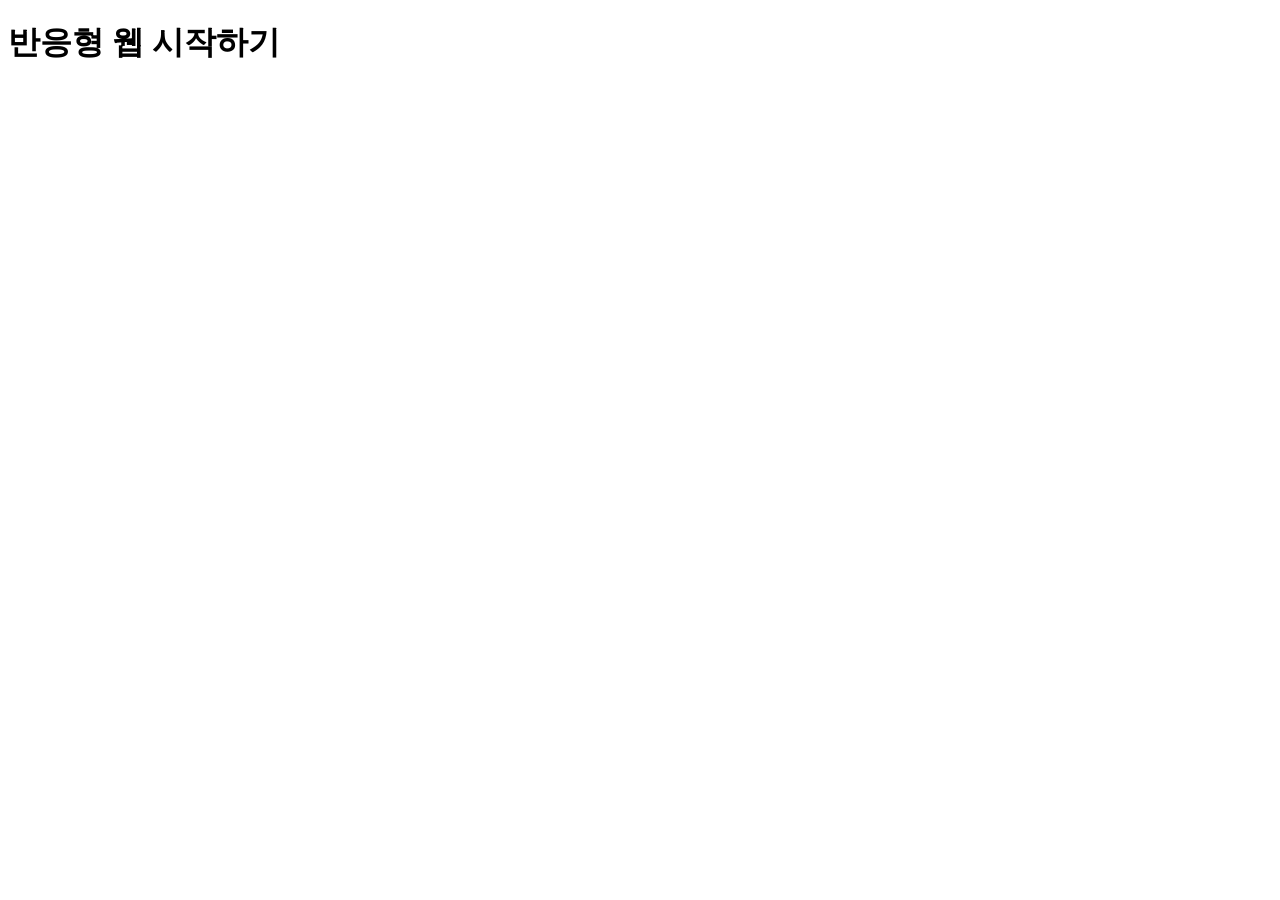
<file: index.html>
<!DOCTYPE html>
<html lang="en">
  <head>
    <meta charset="UTF-8" />
    <meta name="viewport" content="width=device-width, initial-scale=1.0" />
    <title>반응형 웹 - 멀티 캠퍼스</title>
  </head>
  <body>
    <h1>반응형 웹 시작하기</h1>
  </body>
</html>
</file>
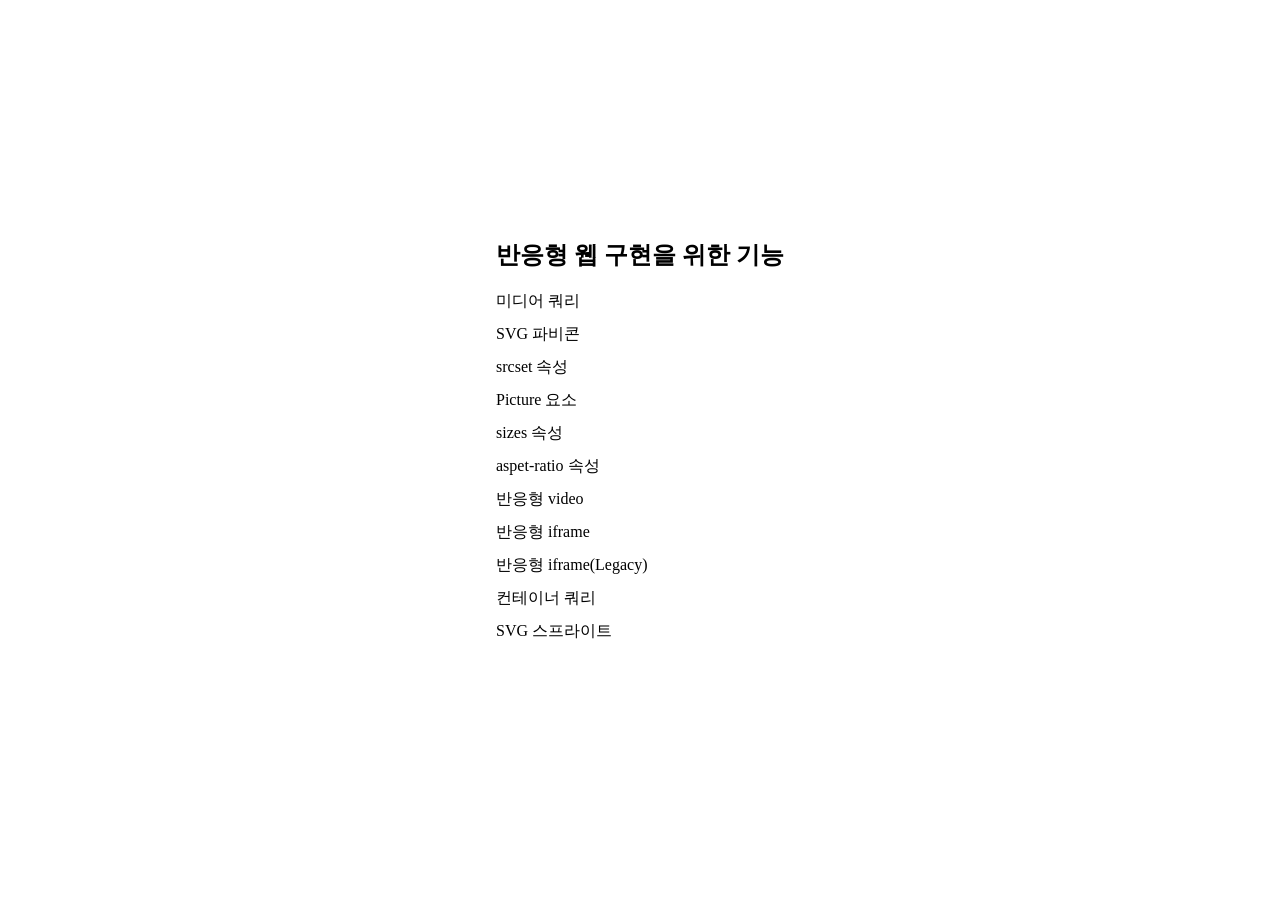
<file: learn-basic/main.html>
<!DOCTYPE html>
<html lang="ko-KR">
<head>
  <meta charset="UTF-8" />
  <meta name="viewport" content="width=device-width, initial-scale=1.0" />
  <title>반응형 웹</title>
  <link rel="stylesheet" href="./common/reset.css" />
  <link rel="stylesheet" href="index.css" />
</head>

  <body>
    <div class="container">
      <h1>반응형 웹 구현을 위한 기능</h1>
      <ul>
        <li><a href="./media-queries/media-queries.html">미디어 쿼리</a></li>
        <li><a href="./svg-favicon/svg-favicon.html">SVG 파비콘</a></li>
        <li><a href="./responsive-media/srcset.html">srcset 속성</a></li>
        <li><a href="./responsive-media/picture.html">Picture 요소</a></li>
        <li><a href="./responsive-media/sizes.html">sizes 속성</a></li>
        <li><a href="./responsive-media/aspect-ratio.html">aspet-ratio 속성</a></li>
        <li><a href="./responsive-media/video.html">반응형 video</a></li>
        <li><a href="./responsive-media/iframe.html">반응형 iframe</a></li>
        <li><a href="./responsive-media/iframe-legacy.html">반응형 iframe(Legacy)</a></li>
        <li><a href="./container-queries/container-queries.html">컨테이너 쿼리</a></li>
        <li><a href="./svg-sprite/svg-sprite.html">SVG 스프라이트</a></li>
      </ul>
    </div>
  </body>

</html>
</file>
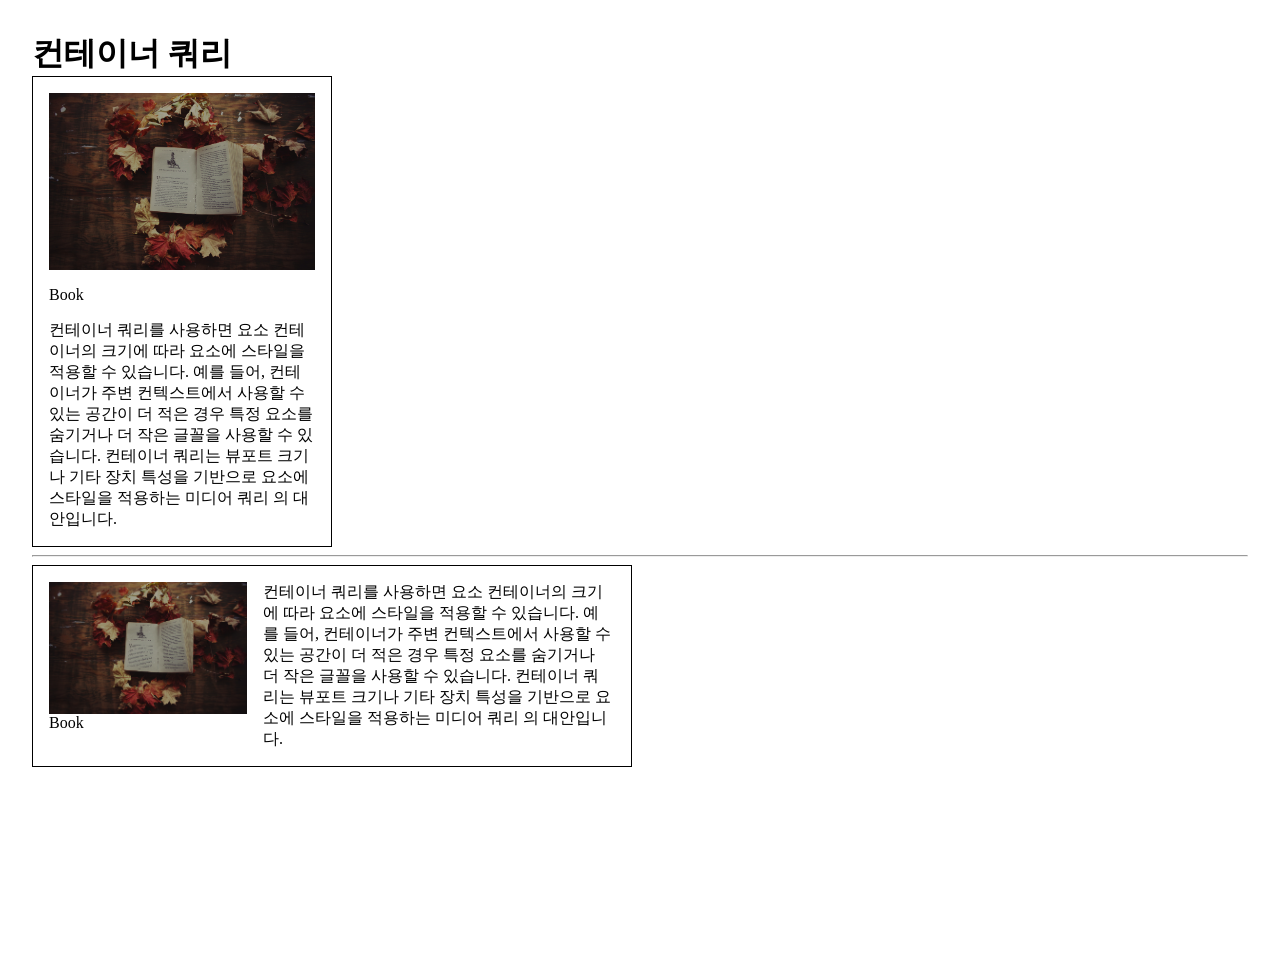
<file: learn-basic/container-queries/container-queries2.html>
<!DOCTYPE html>
<html lang="ko">
  <head>
    <meta charset="UTF-8" />
    <meta name="viewport" content="width=device-width, initial-scale=1.0" />
    <title>컨테이너 쿼리</title>
    <link rel="stylesheet" href="./../common/reset.css" />
    <link rel="stylesheet" href="./container-queries2.css" />
  </head>
  <body>
    <h1>컨테이너 쿼리</h1>

    <div class="layout-01">
      <div class="case-01">
        <div class="card">
          <figure>
            <img src="./book.jpg" alt="" />
            <figcaption>Book</figcaption>
          </figure>
          <p>
            컨테이너 쿼리를 사용하면 요소 컨테이너의 크기에 따라 요소에 스타일을 적용할 수 있습니다. 예를 들어, 컨테이너가 주변 컨텍스트에서 사용할 수 있는 공간이 더 적은 경우 특정 요소를 숨기거나 더 작은 글꼴을 사용할 수 있습니다. 컨테이너 쿼리는 뷰포트 크기나 기타 장치 특성을 기반으로 요소에
            스타일을 적용하는 미디어 쿼리 의 대안입니다.
          </p>
        </div>
      </div>
    </div>

    <hr />
    <div class="layout-02">
      <div class="case-01">
        <div class="card">
          <figure>
            <img src="./book.jpg" alt="" />
            <figcaption>Book</figcaption>
          </figure>
          <p>
            컨테이너 쿼리를 사용하면 요소 컨테이너의 크기에 따라 요소에 스타일을 적용할 수 있습니다. 예를 들어, 컨테이너가 주변 컨텍스트에서 사용할 수 있는 공간이 더 적은 경우 특정 요소를 숨기거나 더 작은 글꼴을 사용할 수 있습니다. 컨테이너 쿼리는 뷰포트 크기나 기타 장치 특성을 기반으로 요소에
            스타일을 적용하는 미디어 쿼리 의 대안입니다.
          </p>
        </div>
      </div>
    </div>
  </body>
</html>
</file>
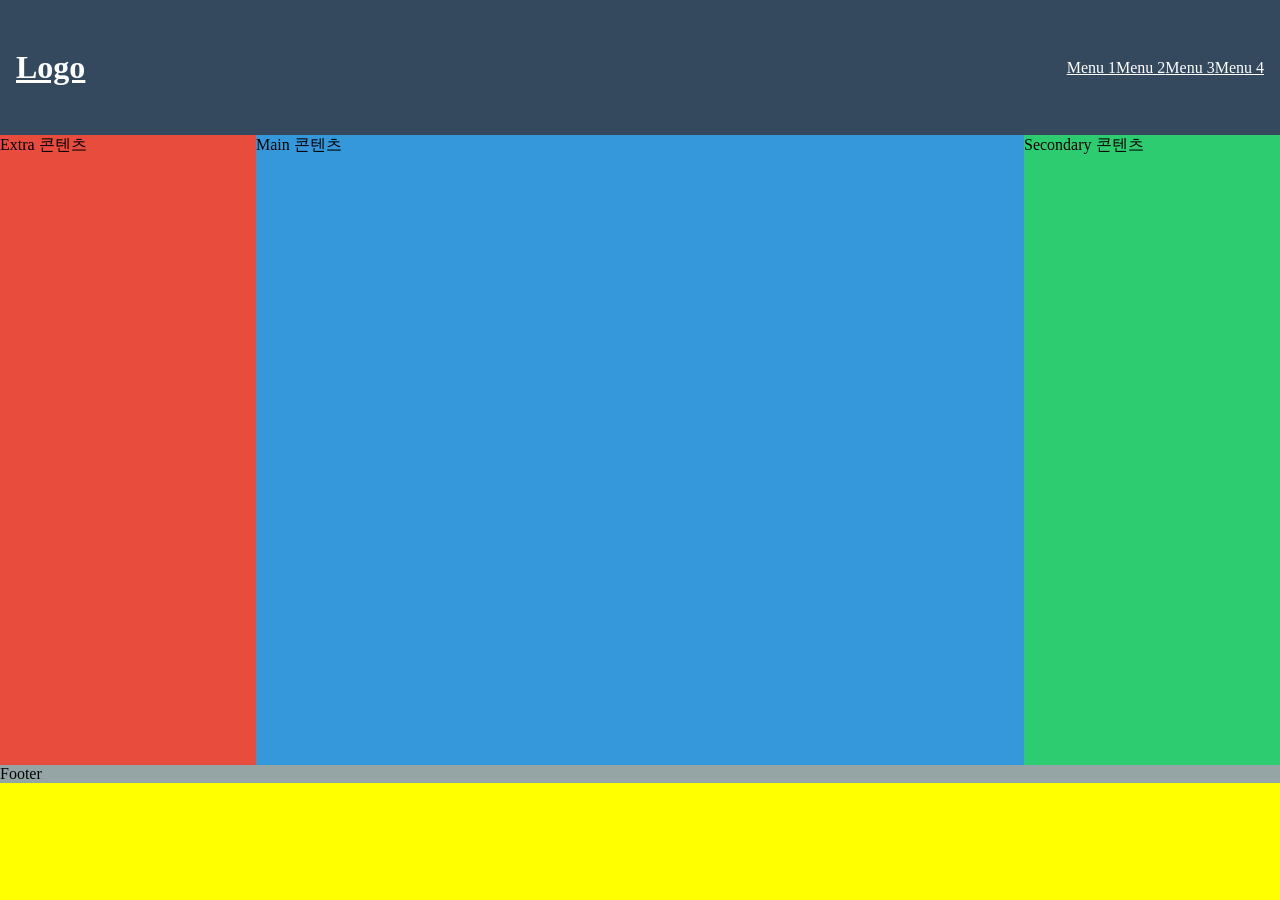
<file: learn-basic/media-queries/media-queries.html>
<!DOCTYPE html>
<html lang="ko">
  <head>
    <meta charset="UTF-8" />
    <meta name="viewport" content="width=device-width, initial-scale=1.0" />
    <title>미디어 쿼리</title>
    <link rel="stylesheet" href="./media-queries.css" />
  </head>
  <body>
    <div class="container">
      <header class="header">
        <h1 class="brand"><a class="logo" href="#">Logo</a></h1>
        <nav class="navigation">
          <ul class="menu">
            <li><a link href="/">Menu 1</a></li>
            <li><a link href="/">Menu 2</a></li>
            <li><a link href="/">Menu 3</a></li>
            <li><a link href="/">Menu 4</a></li>
          </ul>
        </nav>
      </header>
      <main class="content">
        <section class="main group">Main 콘텐츠</section>
        <article class="secondary group">Secondary 콘텐츠</article>
        <div class="extra group">Extra 콘텐츠</div>
      </main>
      <footer class="footer">Footer</footer>
    </div>
  </body>
</html>
</file>
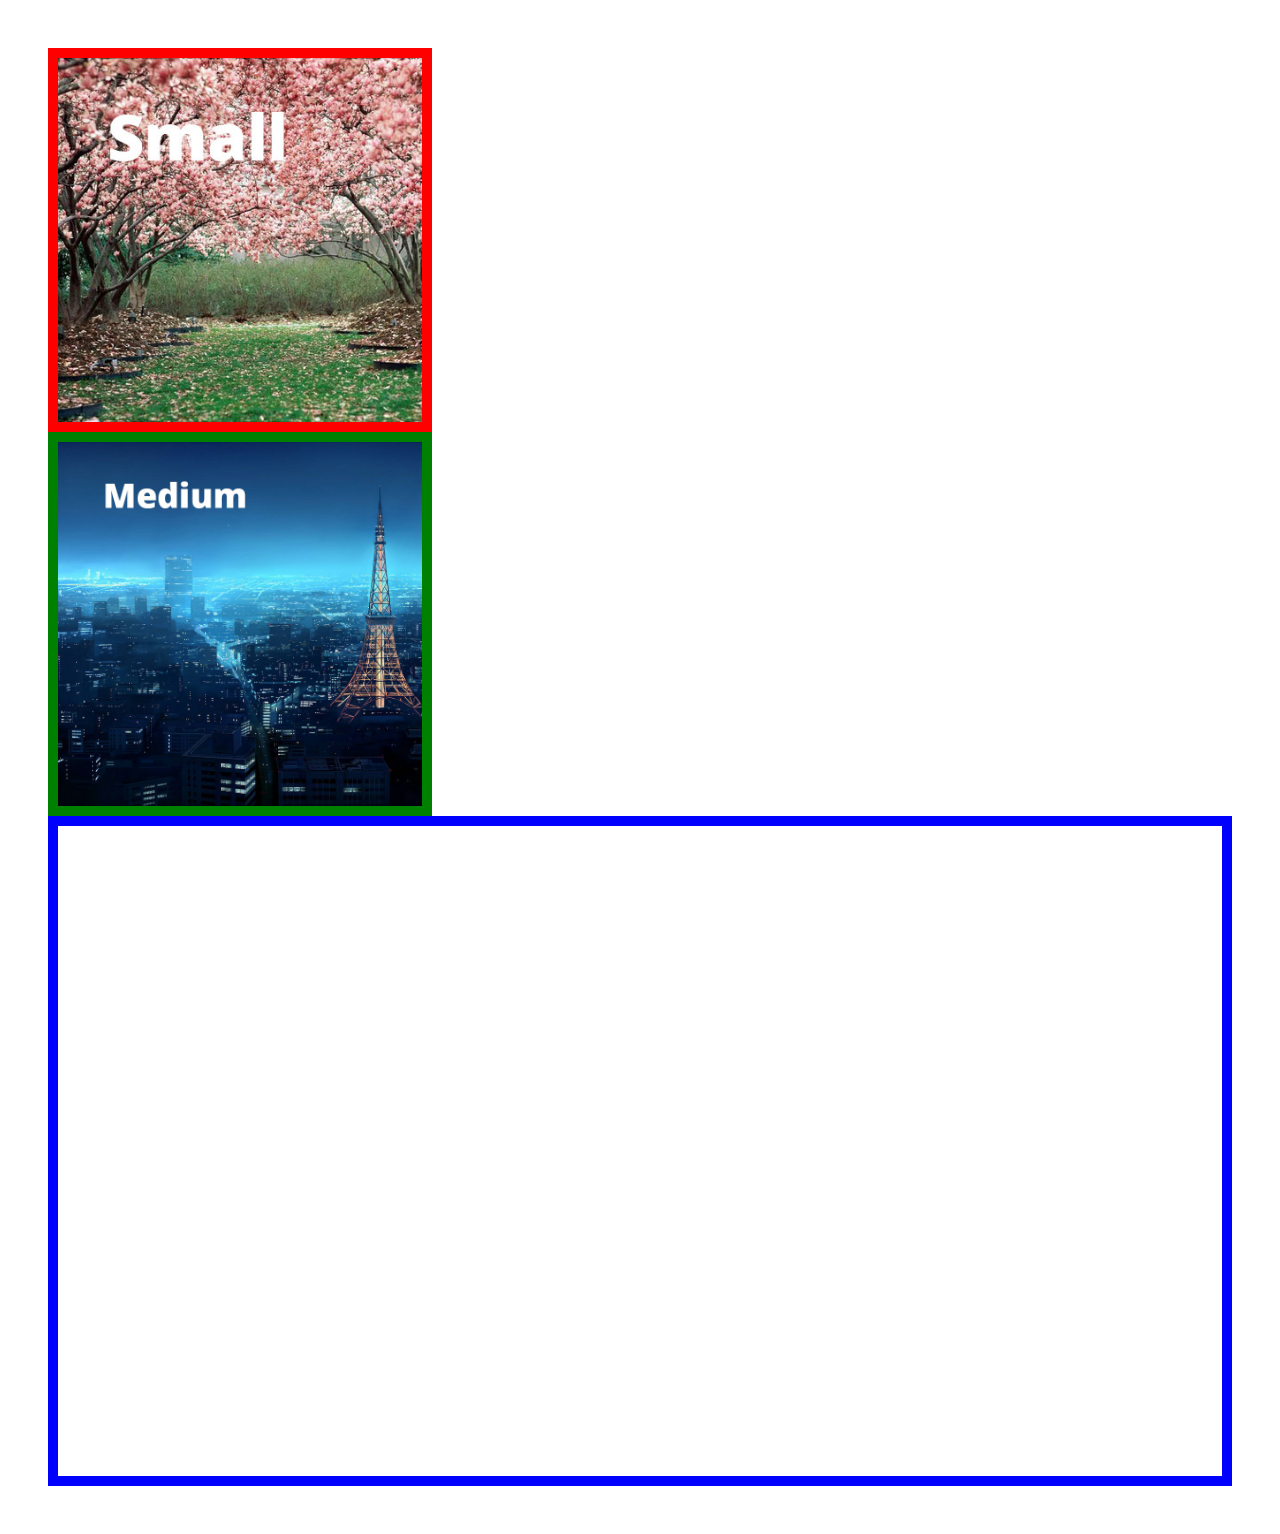
<file: learn-basic/responsive-media/aspect-ratio.html>
<!DOCTYPE html>
<html lang="ko">
<head>
  <meta charset="UTF-8" />
  <meta name="viewport" content="width=device-width, initial-scale=1.0" />
  <title>반응형 이미지 - aspaact-ratio</title>
  <link rel="stylesheet" href="./../common/reset.css" />
  <link rel="stylesheet" href="./aspect-ratio.css" />
</head>
<body>
  <figure class="case-01">
    <img src="./images/small-550.jpg" alt="" />
  </figure>

  <figure class="case-02">
    
  </figure>

  <figure class="case-03">
    <iframe width="560" height="315" src="https://www.youtube.com/embed/izp-52VGnn4?si=zF1RuJa8oRiq7da1" 
    title="WCAG 성공기준" frameborder="0"  allowfullscreen></iframe>
  </figure>
</body>
</html>
</file>
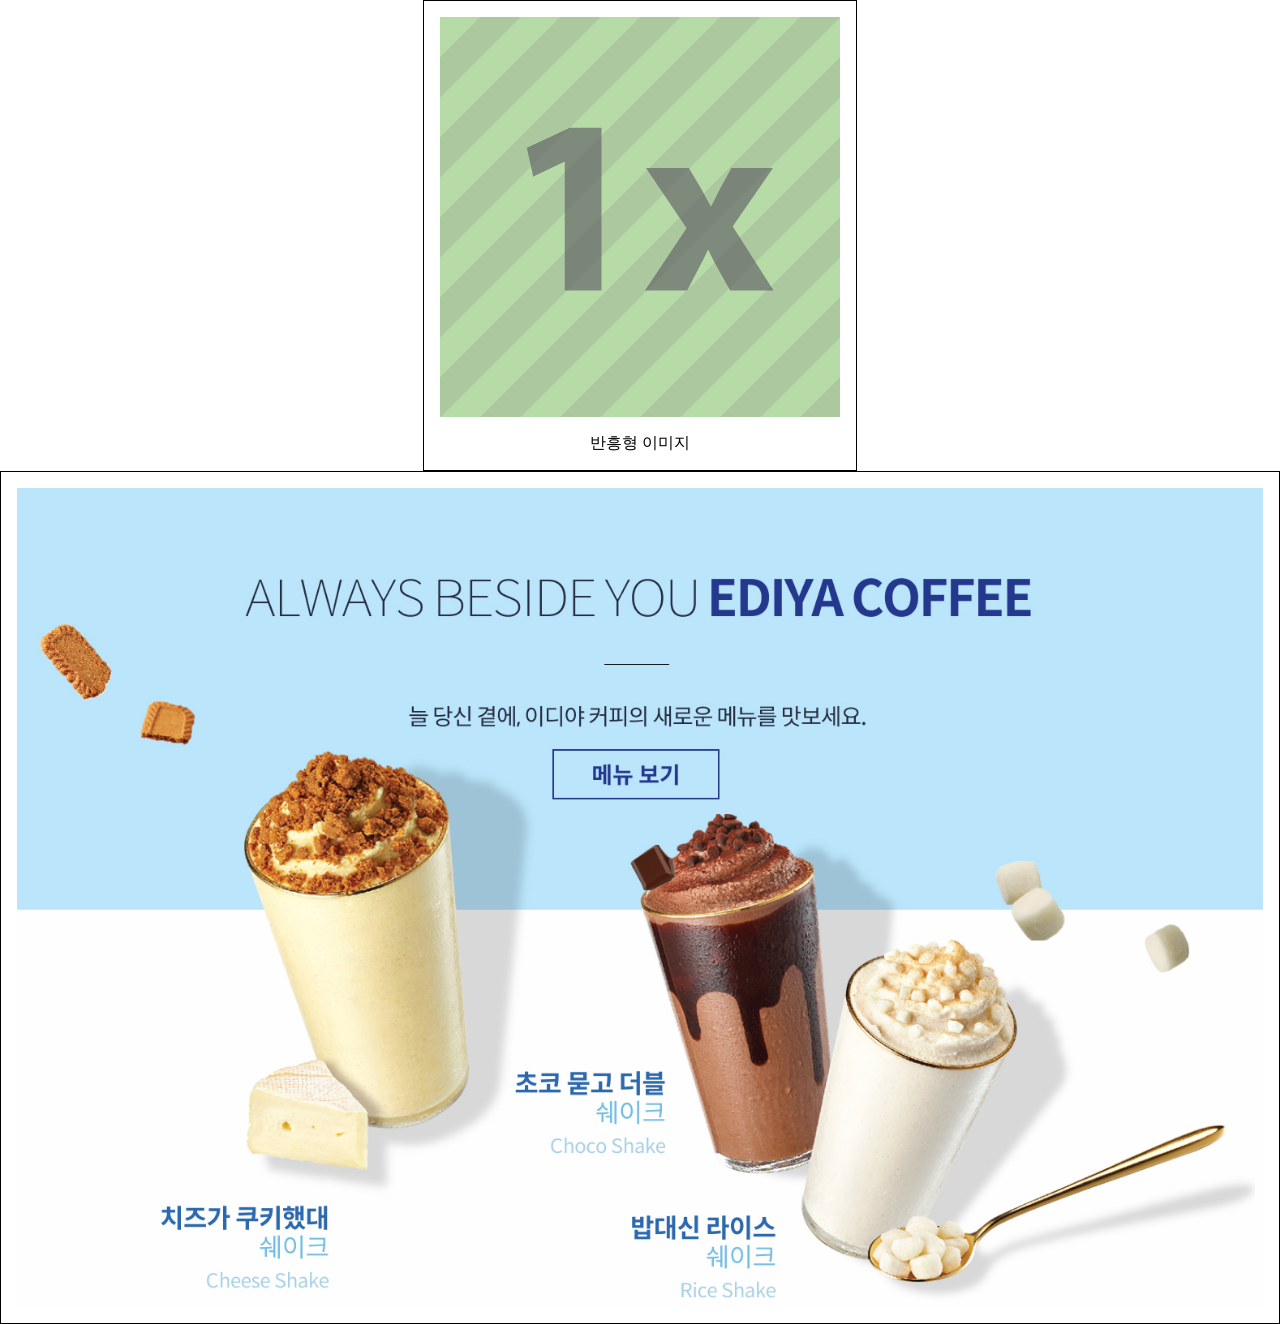
<file: learn-basic/responsive-media/srcset.html>
<!DOCTYPE html>
<html lang="ko">
  <head>
    <meta charset="UTF-8" />
    <meta name="viewport" content="width=device-width, initial-scale=1.0" />
    <title>srcset 속성</title>
    <link rel="stylesheet" href="./../common/reset.css" />
    <link rel="stylesheet" href="./srcset.css" />
  </head>
  <body>
    <figure>
      <img src="./images/image-src.png" alt="" 
          srcset="./images/image-1x.png 1x, ./images/image-2x.png 2x, ./images/image-3x.png 3x, ./images/image-4x.png 4x" />
      <figcaption>반흥형 이미지</figcaption>
    </figure>

    <figure class="picture">
      <picture>
        <source srcset="images/banner-narrow.jpg 375w, images/banner-narrow@2x.jpg 750w"
                media="(max-width: 768px)" />
        <source srcset="images/banner-wide.jpg 768w, images/banner-wide@2x.jpg 1536w"
                media="(min-width: 1000px)" />
        <img src="images/image-src.png"
             alt="" />
      </picture>
    </figure>
  </body>
</html>
</file>
<file: learn-basic/index.css>
body {
  display: flex;
  justify-content: center;
  align-items: center;
  min-height: 100vh;
}

.container h1 {
  font-size: 1.5rem;
}

.container li {
  margin: 0.25rem 0;
}

.container a {
  display: block;
  padding: 0.25rem 0;
  text-decoration: none;
  color: inherit;
}

.container a:hover,
.container a:focus {
  color: #26c9c3;
}
</file>
<file: learn-basic/container-queries/container-queries2.css>
body {
  margin: 2em;
}
/* 컨테이터 쿼리 */
.case-01 {
  container-type: inline-size;
  container-name: case-01;
}

.card {
  border: 1px solid currentColor;
  padding: 1em;
  display: flex;
  flex-flow: column nowrap;
  gap: 1em;

  figure {
    display: contents;
  }
}

@container case-01 (min-width: 400px) {
  .card {
    flex-flow: row nowrap;

    figure {
      display: block;
      width: 35%;
      flex-shrink: 0;
    }
  }
}

.layout-01 {
  width: 300px;
}

.layout-02 {
  width: 600px;
}
</file>
<file: learn-basic/media-queries/media-queries.css>
/* 미디어 쿼리 */
@import "./../common/reset.css";
@layer base {
  ul,
  ol {
    margin: 0;
  }
  a {
    color: inherit;
  }
}

/* 컨테이너 */
.container {
  background: yellow;
  min-height: 100vh;
}

/* 헤더 */
.header {
  background: #34495e;
  color: white;
  display: flex;
  align-items: center;
  padding: 1em;

  .brand {
    margin-right: auto;
  }

  .navigation,
  .menu,
  .menu li {
    display: contents;
  }
}

/* 메인 콘텐츠 */
.main {
  background: #3498db;
}

/* 세컨더리 콘텐츠 */
.secondary {
  background: #2ecc71;
}

/* 엑스트라 콘텐츠 */
.extra {
  background: #e74c3c;
}

/* 푸터 */
.footer {
  background: #95a5a6;
}

/* 모바일 디바이스 */
@media (width <= 640px) {
  .header {
    height: 15vh;
  }
  .main {
    height: 40vh;
  }
  .secondary {
    height: 20vh;
  }
  .extra {
    height: 10vh;
  }
  .footer {
    height: 15vh;
  }
}

/* 태블릿 디바이스 */
@media (width >= 640px) and (width <= 1024px) {
  .header {
    height: 20vh;
  }

  /* 플렉스 컨테이너 */
  .content {
    height: 60vh;
    display: flex;
    flex-wrap: wrap;

    .main {
      width: 70%;
    }

    .secondary {
      width: 30%;
    }

    .extra {
      width: 100%;
    }
  }

  .footer {
    height: 20vh;
  }
}

/* 데스크탑 디바이스 */
@media (width >=1024px) {
  .header {
    height: 15vh;
  }
  .content {
    height: 70vh;
    display: flex;

    .main {
      width: 60%;
    }

    .secondary {
      width: 20%;
    }

    .extra {
      width: 20%;
      order: -1;
    }
  }
  .header {
    height: 15vh;
  }
}
</file>
<file: learn-basic/responsive-media/aspect-ratio.css>
/* 종횡비 : aspect-raio */
body{
  margin: 3em;
}

.case-01{
  width: 30vw;
  aspect-ratio: 1/1;
  border: 10px solid red;

  img{
    width: 100%;
    height: 100%;
    object-fit: cover;
    object-position: 0 0;
  }
}

.case-02{
  width: 30vw;
  aspect-ratio: 1/1;
  border: 10px solid green;
  background: url(./images/medium-1024.jpg) 0 0 /cover;
}

.case-03{
  width: 100%;
  border: 10px solid blue;
  aspect-ratio: 16/9;

  iframe{
    width: 100%;
    height: 100%;
  }
}
</file>
<file: learn-basic/responsive-media/srcset.css>
/* srcset 속성 */
body {
  min-height: 100vh;
  display: flex;
  flex-direction: column;
  justify-content: center;
  align-items: center;
}

figure {
  border: 1px solid currentColor;
  padding: 1em;

  figcaption {
    text-align: center;
    margin-top: 1em;
  }
}
</file>
